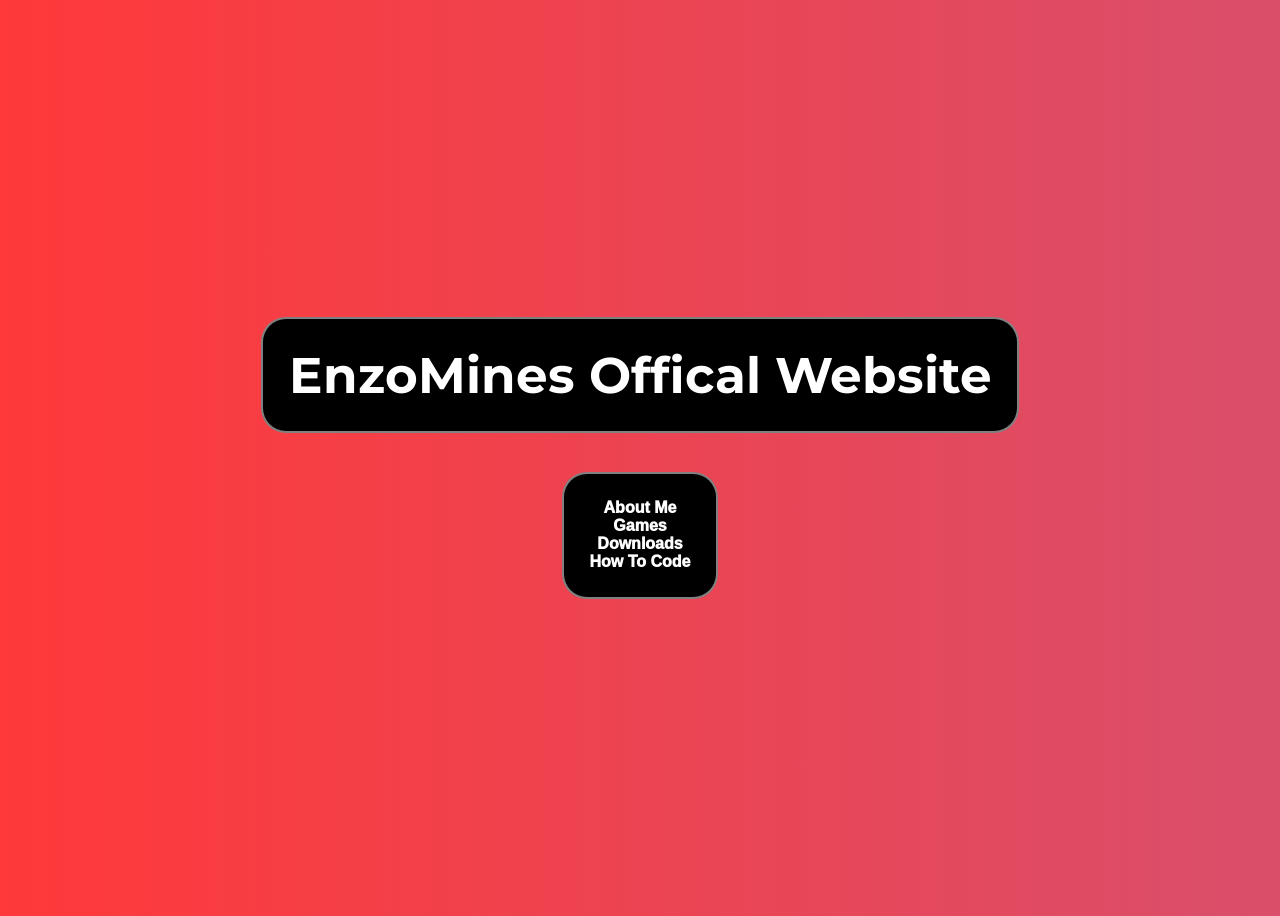
<file: index.html>
<!doctype html>
<html lang="en-us">
     <head>
		<meta http-equiv="content-type" content="text/html"/>
		<meta  charset="utf-8"/>
		<meta name="description" content="Welcome to EnzoMines Offical Website go check out my Youtube channel EnzoMines"/>
		<meta name="keywords" content="EnzoMines, Youtube, Coding, Have Fun, Game Downloads, Games"/>
		<meta name="author" content="Enzo Johnson/EnzoMines"/>
		<meta name="robot" content="index,follow">
		<meta name="viewport" content="width=device-width, initial-scale=1.0, user-scalable=yes">
		<link href='https://fonts.googleapis.com/css?family=Montserrat' rel='stylesheet'>
        <link rel="stylesheet" type="text/css" href="Assets/styles.css">
        <title>EnzoMines Website</title>
        <link rel="icon" type="image/jpg" href="Assets/Icon.png">
		<script async src="https://pagead2.googlesyndication.com/pagead/js/adsbygoogle.js"></script>
		<script>
			(adsbygoogle = window.adsbygoogle || []).push({
				google_ad_client: "ca-pub-3036646830213868",	
				enable_page_level_ads: true
			});
			// who added ads to this 😭😭😭
			// I literally promise no ads in the about me are we freaken fr!
		</script>
     </head>
     <body onload="Main()">
		<div class="Content">
			<div id="Head">
			<h1 Class="Header1"><a Class="hlink"href="" onclick="window.open('https://www.youtube.com/@CatPallas', '_blank')">EnzoMines</a> Offical Website</h1>
			</div>
			<br/>
			<div class="nav">
				<a class="link" href="./AboutMe">About Me</a>
				<a class="link" href="./Games">Games</a>
				<a class="link" href="./Downloads">Downloads</a>
				<a class="link" href="./HowToCode">How To Code</a>
			</div>
		</div>

    </body>
</html>
</file>
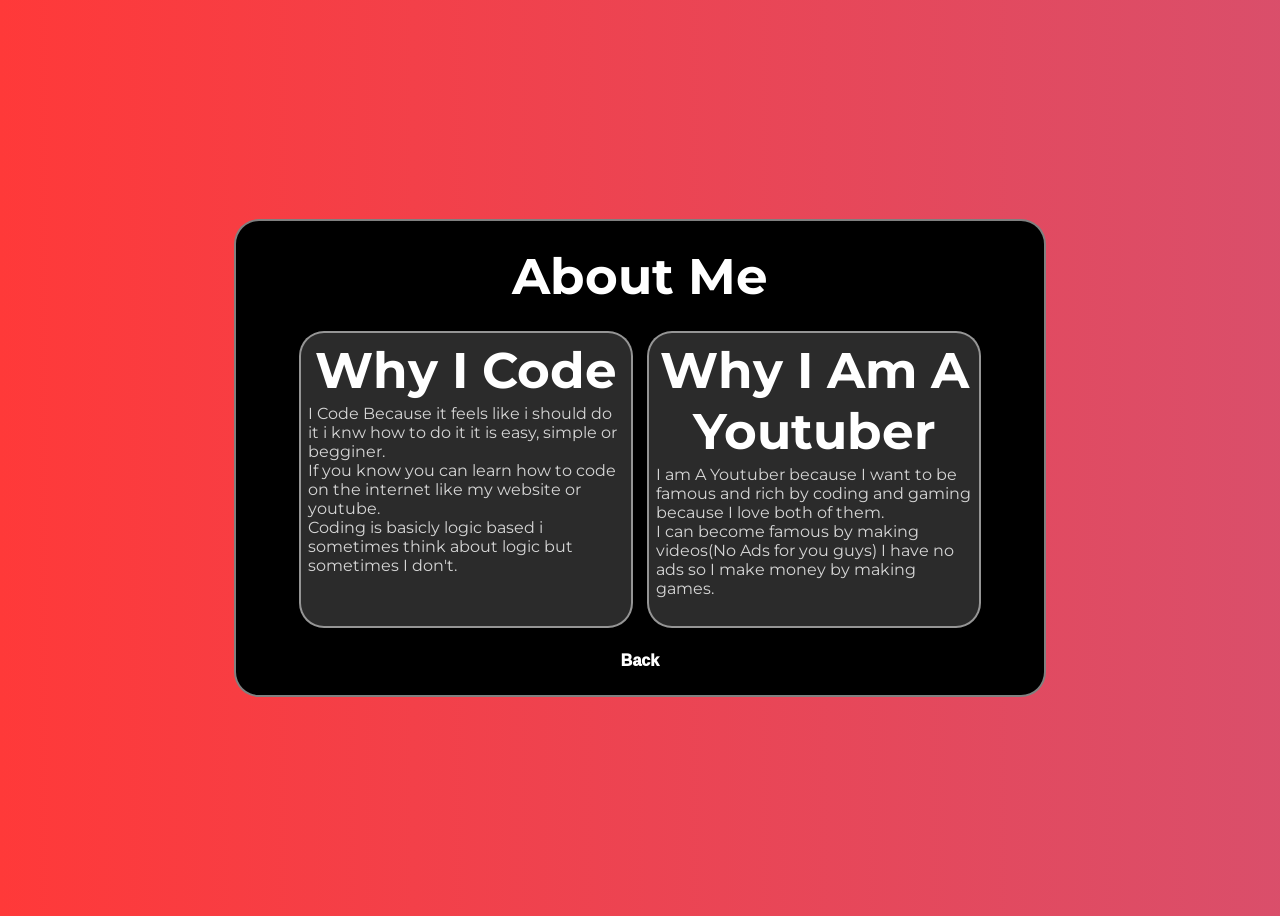
<file: AboutMe/index.html>
<!doctype html>
<html>
    <head>
        <meta http-equiv="content-type" content="text/html"/>
        <meta charset="utf-8">
        <meta name="keywords" content="About,Me,contact">
        <meta name="description" content="About EnzoMines and Contact to EnzoMines">
        <meta name="viewport" content="width=device-width, initial-scale=1.0, user-scalable=yes">
        <title>About Me</title>
        <link rel="icon" type="image/jpg" href="../Assets/Icon.png">
		<link href='https://fonts.googleapis.com/css?family=Montserrat' rel='stylesheet'>
        <link rel="stylesheet" href="../Assets/styles.css">
    </head>
    <body>
		<div class="Content">
			<div id="Head">
				<h1 Class="Header1">About Me</h1>
				<div class="about-list">
					<div class="Section">
						<h1 class="Header1">Why I Code</h1>
						<p class="text">I Code Because it feels like i should do it i knw how to do it it is easy, simple or begginer.<br>
						If you know you can learn how to code on the internet like my website or youtube. <br>
						Coding is basicly logic based i sometimes think about logic but sometimes I don't.</p>
					</div>
					<div class="Section">
						<h1 class="Header1">Why I Am  A Youtuber</h1>
						<p class="text">I am A Youtuber because I want to be famous and rich by coding and gaming because I love both of them.<br>
						I can become famous by making videos(No Ads for you guys) I have no ads so I make money by making games.</p>
					</div>
				</div>

				


       				<a class="link" href="../">Back</a>
				</div>
			</div>
    </body>
</html>
</file>
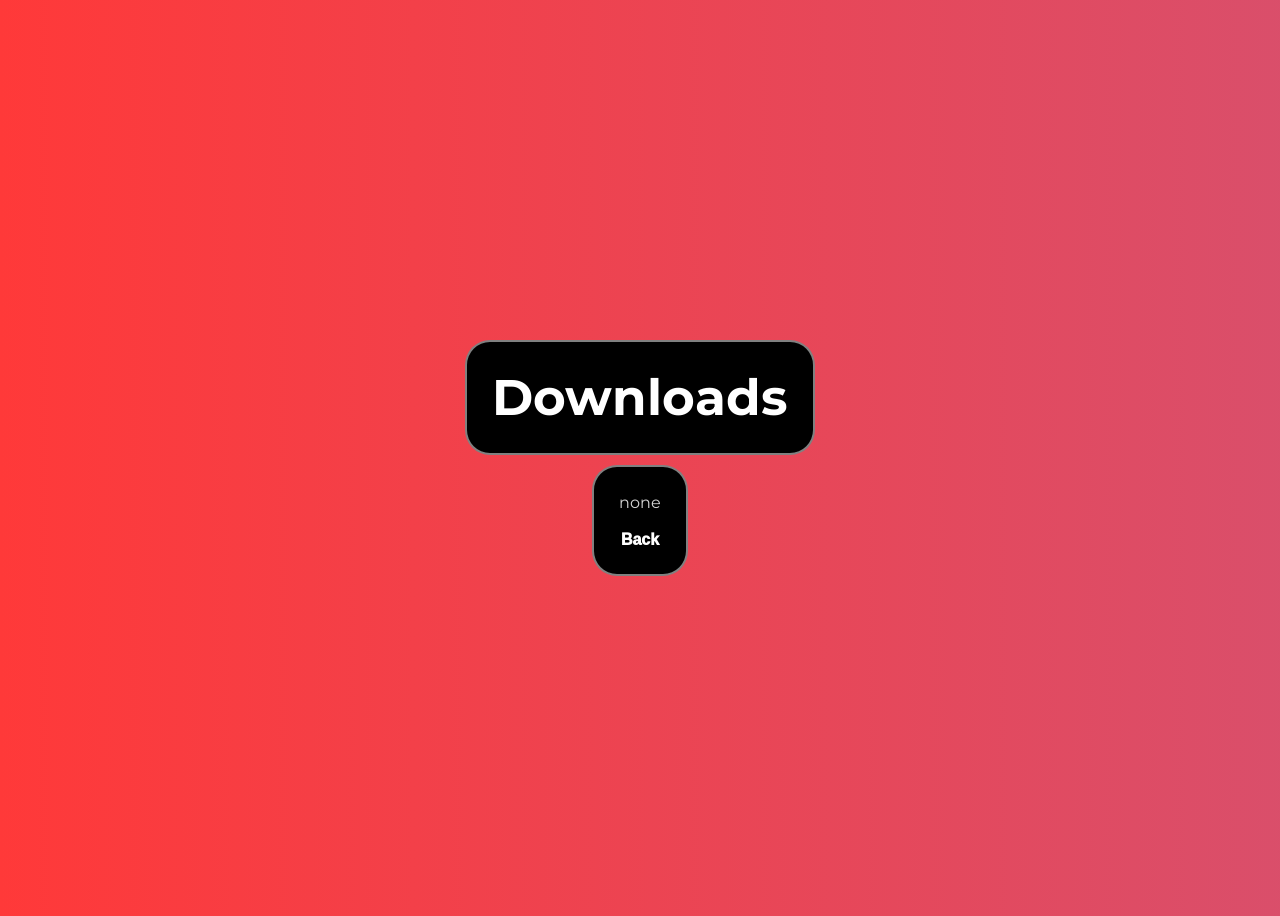
<file: Downloads/index.html>
<!doctype html>
<html>
    <head>
        <meta http-equiv="content-type" content="text/html"/>
        <meta charset="utf-8">
        <meta name="keywords" content="">
        <meta name="description" content="Downloads">
        <meta name="viewport" content="width=device-width, initial-scale=1.0, user-scalable=yes">
        <title>Downloads</title>
        <link rel="icon" type="image/jpg" href="../Assets/Icon.png">
		<link href='https://fonts.googleapis.com/css?family=Montserrat' rel='stylesheet'>
        <link rel="stylesheet" href="../Assets/styles.css">
    </head>
    <body>
		<div class="Content">
			<div id="Head">
				<h1 Class="Header1">Downloads</h1>

				



			</div>
				<div class="nav">
					<p class="text">none</p>
					<a>a</a>
					<a class="link" href="../">Back</a>
				</div>
    </body>
</html>
</file>
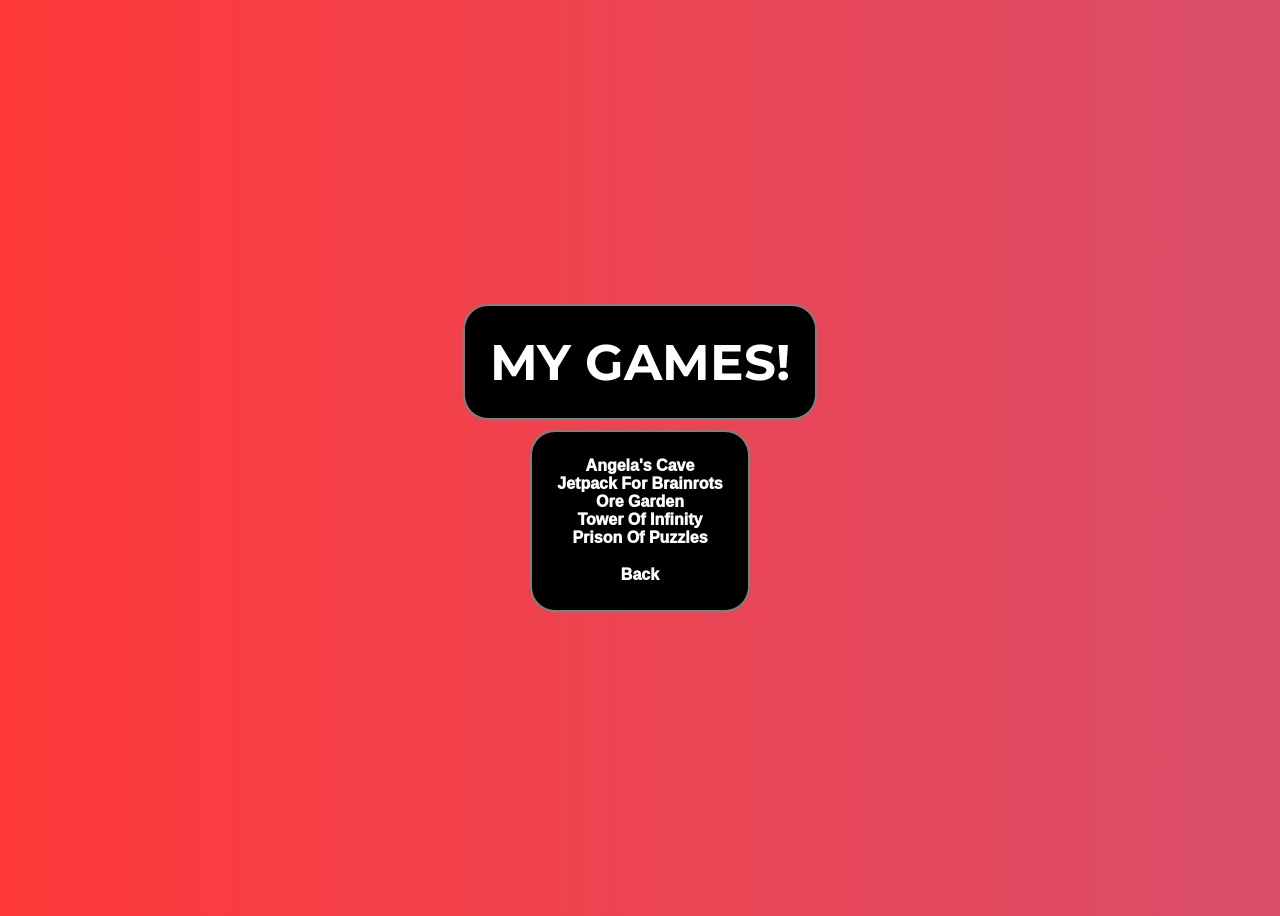
<file: Games/index.html>
<!DOCTYPE html>
<html>
    <head>
		<link href='https://fonts.googleapis.com/css?family=Montserrat' rel='stylesheet'>
        <link rel="stylesheet" href="../Assets/styles.css">
        <title>My Games</title>
        <link rel="icon" type="image/jpg" href="../Assets/Icon.png">
    </head>
    <body>
       
			<div class="Content">
 				<div id="Head">
					<h1 Class="Header1">MY GAMES!</h1>



				</div>

				<div class="nav">
					<a class="link" href="https://www.roblox.com/games/15686436407/Angelas-Cave">Angela's Cave</a>
					<a class="link" href="https://www.roblox.com/games/136422820075265/Jetpack-For-Brainrots">Jetpack For Brainrots</a>
					<a class="link" href="https://www.roblox.com/games/98437081951688/Ore-Garden">Ore Garden</a>
					<a class="link" href="https://www.roblox.com/games/18464240949/Tower-of-Infinity">Tower Of Infinity</a>
					<a class="link" href="https://www.roblox.com/games/9733140395/Prisons-Of-Puzzles">Prison Of Puzzles</a>
					<a>a</a>
					<a class="link" href="../">Back</a>
				</div>
				
			</div>


    </body>
</html>
</file>
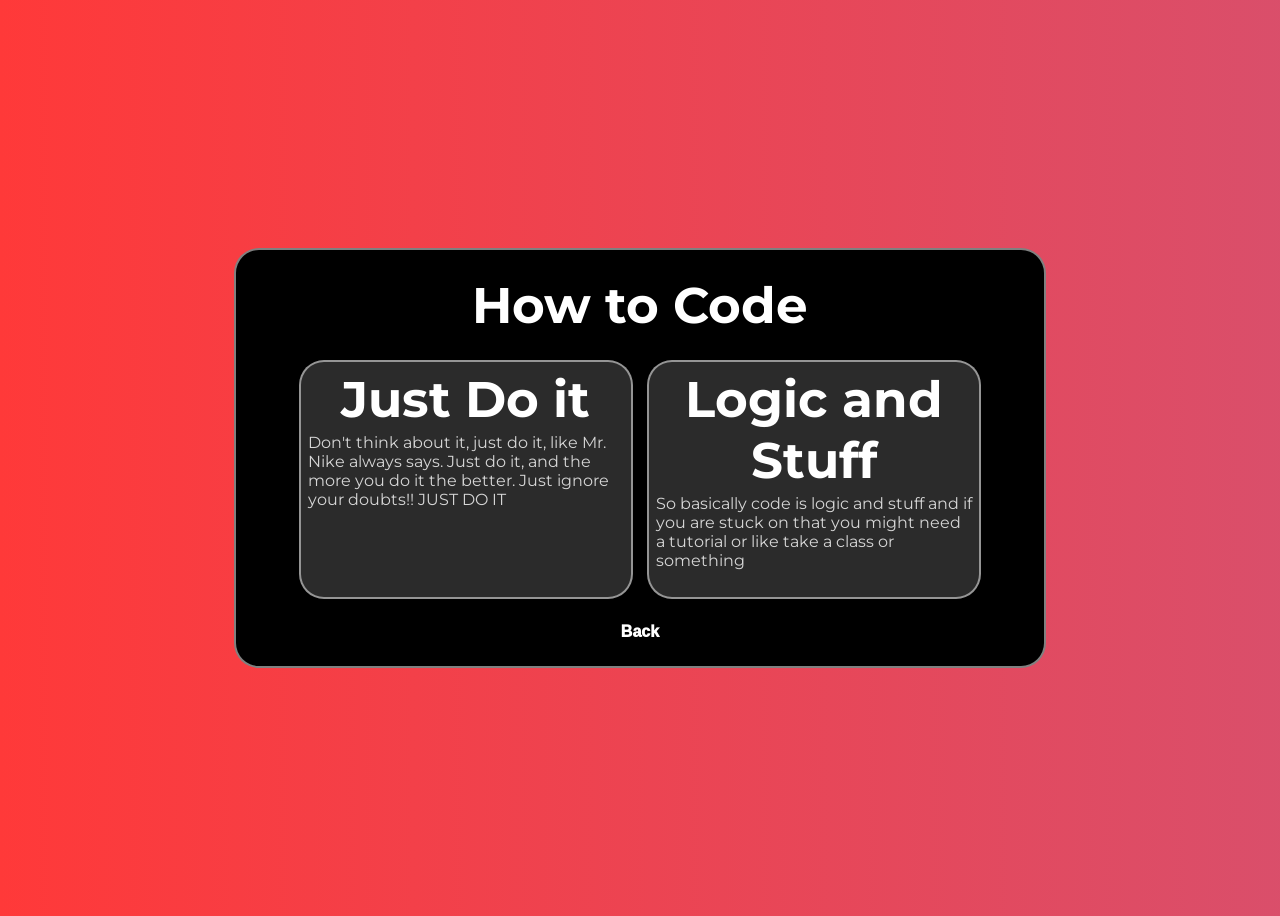
<file: HowToCode/index.html>
<!doctype html>
<html>
    <head>
        <meta http-equiv="content-type" content="text/html"/>
        <meta charset="utf-8">
        <meta name="keywords" content="Code">
        <meta name="description" content="How to Code">
        <meta name="viewport" content="width=device-width, initial-scale=1.0, user-scalable=yes">
        <title>How to Code</title>
        <link rel="icon" type="image/jpg" href="../Assets/Icon.png">
		<link href='https://fonts.googleapis.com/css?family=Montserrat' rel='stylesheet'>
        <link rel="stylesheet" href="../Assets/styles.css">
    </head>
    <body>
		<div class="Content">
			<div id="Head">
				<h1 Class="Header1">How to Code</h1>
				<div class="about-list">
					<div class="Section">
						<h1 class="Header1">Just Do it</h1>
						<p class="text">Don't think about it, just do it, like Mr. Nike always says. Just do it, and the more you do it the better. Just ignore your doubts!! JUST DO IT</p>
					</div>
					<div class="Section">
						<h1 class="Header1">Logic and Stuff</h1>
						<p class="text">So basically code is logic and stuff and if you are stuck on that you might need a tutorial or like take a class or something</p>
					</div>
				</div>

				


       				<a class="link" href="../">Back</a>
				</div>
			</div>
    </body>
</html>
</file>
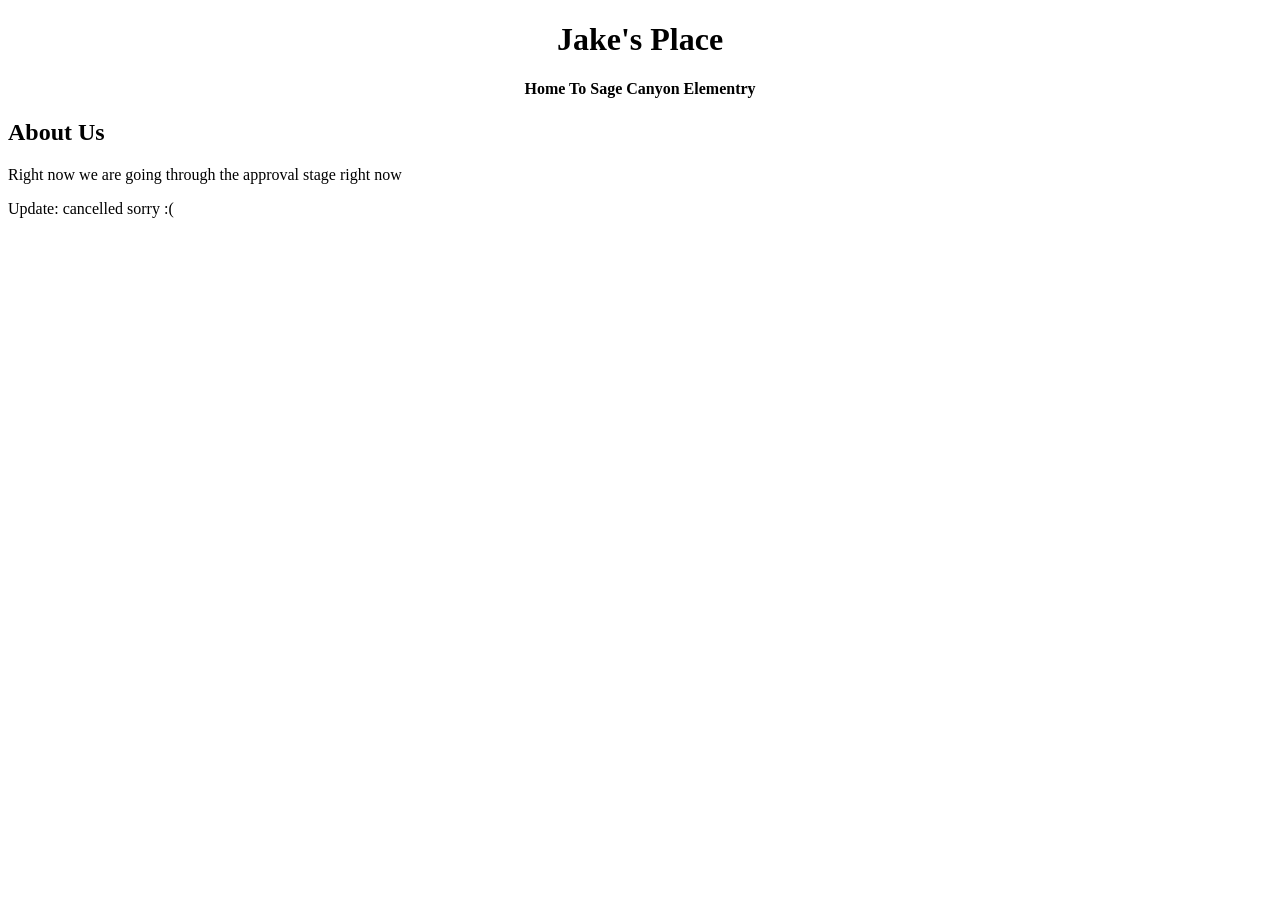
<file: JakesPlace/index.html>
<!Doctype html>
<html>
    <head>
        <title>Jake's Place</title>
        <link rel="stylesheet" type="text/css" href="Style.css">
    </head>
    <body>
        <h1 id='title'>Jake's Place</h1>
        <h4 id="title">Home To Sage Canyon Elementry</h4>
        <div id="about">
            <h2>About Us</h2>
            <p>Right now we are going through the approval stage right now</p>
			<p>Update: cancelled sorry :(</p>
        </div>
    </body>
</html>
</file>
<file: Assets/styles.css>
.text{
    color: #4c4848;
    text-align: center;
    margin: 0px auto;
}
.Header1{
    color: #ffffff;
    text-align: center;
    margin: 0px auto;
	font-family: 'Montserrat';
	font-size: 50px !important;
	font-weight: 2000 !important;
}
body{
    background: linear-gradient(90deg, #ff3939 , #6a8fff);
    background-size: 400% 400%;
    animation: BGG 30s ease infinite;
	font-family: 'Montserrat'; font-size: 16px;
}

@keyframes BGG {
    0% {background-position: 0% 50%;}
    50% {background-position: 100% 50%;}
    100% {background-position: 0% 50%;}
}
.link{
    color: #ffffff;
    font-family: Open Sans, sans-serif;
    text-align: center;
    margin: 0px auto;
    font-size: 36;
	font-weight: 1000;
    text-decoration: none;
}

.hlink{
    color: #ffffff;
    text-align: center;
    margin: 0px auto;
    text-decoration: none;

}
.link:hover{
    color: #ffffff;
    text-align: center;
    margin: 0px auto;
    text-decoration: none;
}



.text {
    color: #d6d6d6;
	padding-bottom: 1%;
	padding-top: 1%;
	text-align:left;
	

}
.Content {
	display: flex;
	justify-content: center;
	align-items: center;
	height: 100vh;
	flex-direction: column;
	gap: 10px;
}
div#Head{
	display: flex;
	justify-content: center;
	align-items: center;
    text-align: center;
	flex-direction: column;
    font-size: 1em;
    background-color: black;
    padding: 2%;
    border: 2px solid rgba(255, 255, 255, 0.5);
	border-radius: 25px;
	gap: 10px;
	max-width: 60%;

}

.about-list{
	display: flex;
	justify-content: center;
	align-items: center;
    text-align: center;
	flex-direction: row;
	gap: 2%;
	padding: 3%;
	width: 90%;


}

.nav {
	display: flex;
	justify-content: center;
	align-items: center;
    text-align: center;
	flex-direction: column;
    font-size: 1em;
    background-color: black;
    padding: 2%;
    border: 2px solid rgba(255, 255, 255, 0.5);
	border-radius: 25px;
}

.Section {
	width: 50%;
	height: 100%;
	display: flex;
	justify-content:start;
	align-items:start;
    text-align: left;
	flex-direction: column;
	background-color: rgb(43, 43, 43);
	padding: 1%;
    border: 2px solid rgba(255, 255, 255, 0.5);
	border-radius: 25px;

}
</file>
<file: JakesPlace/Style.css>
body{
    font: arial;
}
#title{
    text-align: center;
}
</file>
